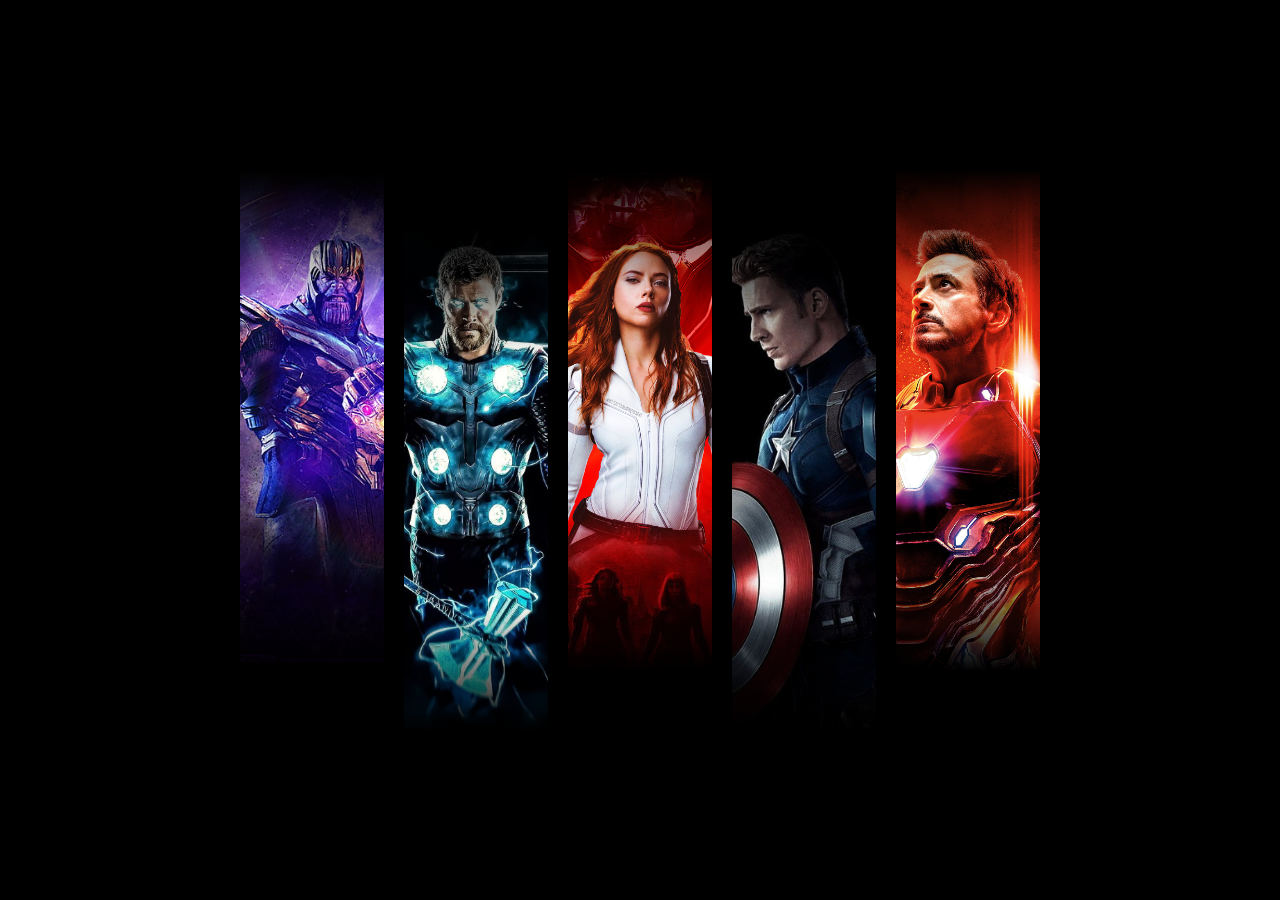
<file: index.html>
<!DOCTYPE html>
<html lang="en">
<head>
    <meta charset="UTF-8">
    <meta name="viewport" content="width=device-width, initial-scale=1.0">
    <title>CSS Grid Image Hover Fffects</title>
    <link rel="stylesheet" type="text/css" href="style.css">
</head>
<body>
    <div class="container">
        <div class="box one" style="--img:url(thanos.jpg);" data-text="Thanos"></div>
        <div class="box two" style="--img:url(thor.jpg);" data-text="Thor"></div>
        <div class="box three" style="--img:url(blackwidow.jpg);" data-text="black widow"></div>
        <div class="box four" style="--img:url(captainamerica.jpg);" data-text="Captain america"></div>
        <div class="box five" style="--img:url(ironman.jpg);" data-text="Ironman"></div>
    </div>
</body>
</html>
</file>
<file: style.css>
@import url('https://fonts.googleapis.com/css?family=Poppins:200,300,400,500,600,700,800,900&display=swap');
*
{
    margin: 0;
    padding: 0;
    box-sizing: border-box;
    font-family: 'Poppins', sans-serif;
}
body
{
    display: flex;
    justify-content: center;
    align-items: center;
    min-height: 100vh;
    background: #000;
}
.container
{
    position: relative;
    display: grid;
    grid-template-columns: 1fr 1fr 1fr 1fr 1fr;
    grid-gap: 20px;
    width: 800px;
    height: 500px;
    background: #000;
    transition: 0.25s;
}
.container .box
{
    position: relative;
    background: var(--img);
    background-position: center;
    background-size: cover;
    transition: 0.25s;
    display: flex;
    justify-content: center;
    align-items: center;
    filter: grayscale(0) brightness(1);
}
.container:hover .box
{
    filter: grayscale(1);
}
.container .box:hover
{
    filter: grayscale(0) brightness(1.25);
}
.container:has(.one:hover)
{
    grid-template-columns: 2fr 0.5fr 0.5fr 0.5fr 0.5fr;
}
.container:has(.two:hover)
{
    grid-template-columns: 0.5fr 2fr 0.5fr 0.5fr 0.5fr;
}
.container:has(.three:hover)
{
    grid-template-columns: 0.5fr 0.5fr 2fr 0.5fr 0.5fr;
}
.container:has(.four:hover)
{
    grid-template-columns: 0.5fr 0.5fr 0.5fr 2fr 0.5fr;
}
.container:has(.five:hover)
{
    grid-template-columns: 0.5fr 0.5fr 0.5fr 0.5fr 2fr;
}
.container .box::before
{
    content: '';
    position: absolute;
    top: -1px;
    width: 100%;
    height: calc(100% + 2px);
    background: linear-gradient(#000, transparent, transparent, transparent, #000);
}
.container .box:nth-child(even)
{
    transform: translateY(30px);
}
.container .box:nth-child(odd)
{
    transform: translateY(-30px);
}
.container .box::after
{
    content: attr(data-text);
    position: absolute;
    bottom: -100px;
    background: #fff;
    color: #000;
    font-size: 1em;
    font-weight: 600;
    padding: 5px 10px;
    white-space: nowrap;
    transition: 0.5s;
    text-transform: uppercase;
    letter-spacing: 0.5em;
    opacity: 0;
    transition-delay: 0s;
    -webkit-box-reflect: below 2px linear-gradient(transparent,#0003);
}
.container .box:hover::after
{
    opacity: 1;
    bottom: -60px;
    transition-delay: 0.25s;
}
</file>
